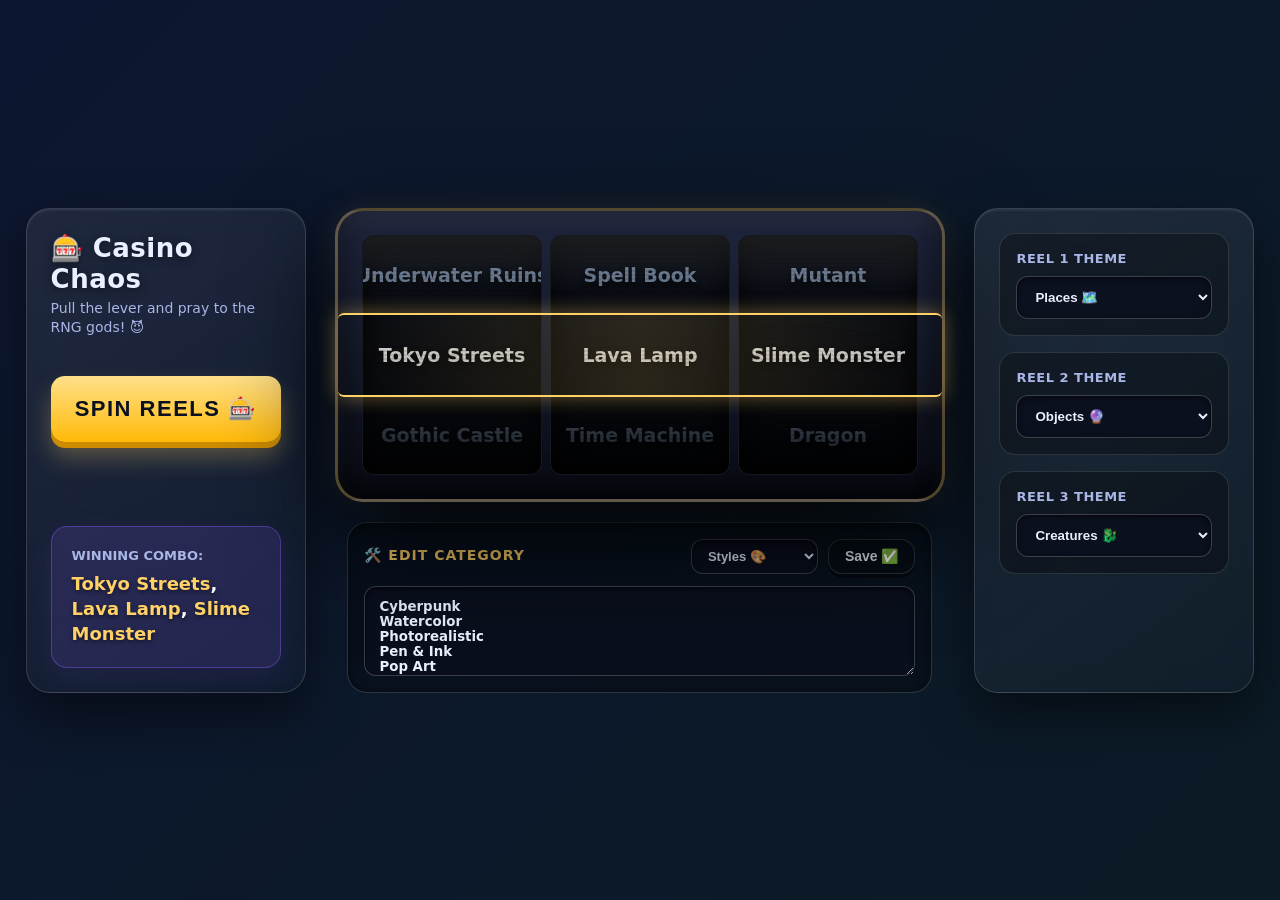
<file: wheel.html>
<!DOCTYPE html>
<html lang="en">
<head>
  <meta charset="UTF-8" />
  <meta name="viewport" content="width=device-width, initial-scale=1, maximum-scale=1, user-scalable=no" />
  
  <meta name="apple-mobile-web-app-capable" content="yes">
  <meta name="apple-mobile-web-app-status-bar-style" content="black-translucent">
  <meta name="theme-color" content="#0b1020">
  <link rel="apple-touch-icon" href="https://fonts.gstatic.com/s/e/notoemoji/latest/1f3b0/512.webp">
  
  <title>Mystery Slot</title>
  <style>
    :root{
      --bg:#0b1020;
      --card:#121a33;
      --text:#eaf0ff;
      --muted:#a9b6e6;
      --shadow: 0 18px 60px rgba(0,0,0,.45);
      --accent: #ffd166;
      --accent-glow: rgba(255, 209, 102, 0.4);
      --item-height: 80px;
    }
    *{box-sizing:border-box}
    
    @keyframes gradientBG {
      0% { background-position: 0% 50%; }
      50% { background-position: 100% 50%; }
      100% { background-position: 0% 50%; }
    }

    body{
      margin:0;
      min-height:100vh;
      display:grid;
      place-items:center;
      background: linear-gradient(-45deg, #0b1020, #1b1233, #0b1d22, #0d1630);
      background-size: 400% 400%;
      animation: gradientBG 18s ease infinite;
      color:var(--text);
      font: 16px/1.4 system-ui, -apple-system, Segoe UI, Roboto, Arial, sans-serif;
      overflow-x: hidden;
      padding: 20px 0;
    }
    
    .wrap{
      width: min(1300px, 96vw);
      display: grid;
      gap: 24px;
      grid-template-columns: 280px 1fr 280px;
      align-items: start;
    }
    
    @media (max-width: 960px){ 
      .wrap{ grid-template-columns: 1fr; gap: 30px; } 
      .slot-container { order: -1; } 
    }

    .card{
      background: linear-gradient(145deg, rgba(255,255,255,.08), rgba(255,255,255,.02));
      border: 1px solid rgba(255,255,255,.15);
      border-radius:24px;
      padding:24px;
      box-shadow: 0 20px 50px rgba(0,0,0,0.5), inset 0 2px 0 rgba(255,255,255,0.05);
      backdrop-filter: blur(12px);
      display: flex;
      flex-direction: column;
      gap: 16px;
    }
    
    h1{ font-size:26px; margin:0 0 4px; letter-spacing:.5px; line-height: 1.2; text-shadow: 0 2px 10px rgba(0,0,0,0.5); }
    p{ margin:0 0 12px; color:var(--muted); font-size: 14px; }
    
    .slot-container {
      display: flex;
      flex-direction: column;
      justify-content: center;
      align-items: center;
      width: 100%;
      gap: 20px;
    }

    .slot-machine {
      display: flex;
      gap: 8px;
      background: linear-gradient(180deg, #1f253d, #080b14);
      padding: 24px;
      border-radius: 28px;
      border: 3px solid rgba(255,209,102,0.3);
      box-shadow: 
        0 40px 100px rgba(0,0,0,0.9),
        inset 0 10px 20px rgba(255,255,255,0.05),
        inset 0 -10px 30px rgba(0,0,0,0.8),
        0 0 30px rgba(255, 209, 102, 0.1);
      position: relative;
      transition: transform 0.1s;
    }

    @keyframes clunkShake {
      0% { transform: translateY(0) scale(1); }
      25% { transform: translateY(5px) scale(0.98); }
      50% { transform: translateY(-3px) scale(1.01); }
      75% { transform: translateY(2px) scale(0.99); }
      100% { transform: translateY(0) scale(1); }
    }
    .shake { animation: clunkShake 0.3s cubic-bezier(0.36, 0.07, 0.19, 0.97) both; }

    .slot-machine::after {
      content: "";
      position: absolute;
      top: 50%;
      left: 0;
      right: 0;
      height: var(--item-height);
      transform: translateY(-50%);
      border-top: 2px solid var(--accent);
      border-bottom: 2px solid var(--accent);
      background: linear-gradient(90deg, rgba(255,209,102,0.0), rgba(255,209,102,0.15) 50%, rgba(255,209,102,0.0));
      box-shadow: 0 0 20px var(--accent-glow);
      pointer-events: none;
      z-index: 10;
      border-radius: 6px;
      transition: all 0.3s ease;
    }

    @keyframes jackpotFlash {
      0%, 100% { box-shadow: 0 0 20px var(--accent-glow); background: linear-gradient(90deg, rgba(255,209,102,0.0), rgba(255,209,102,0.15) 50%, rgba(255,209,102,0.0)); }
      50% { box-shadow: 0 0 60px rgba(255,209,102,1); background: linear-gradient(90deg, rgba(255,209,102,0.0), rgba(255,209,102,0.4) 50%, rgba(255,209,102,0.0)); }
    }
    .flash-payline::after { animation: jackpotFlash 0.6s ease-in-out 2; }

    .reel-window {
      width: 180px;
      height: calc(var(--item-height) * 3);
      background: #090c14;
      border-radius: 12px;
      overflow: hidden;
      position: relative;
      box-shadow: inset 0 15px 30px rgba(0,0,0,0.9);
      border: 1px solid rgba(255,255,255,0.05);
    }

    .reel-window::after {
      content: "";
      position: absolute;
      top: 0; left: 0; right: 0; bottom: 0;
      background: linear-gradient(180deg, rgba(255,255,255,0.1) 0%, rgba(255,255,255,0) 25%, rgba(0,0,0,0.5) 80%, rgba(0,0,0,0.9) 100%);
      pointer-events: none;
      z-index: 8;
    }
    .reel-window::before {
      content: "";
      position: absolute;
      top: 0; left: 0; right: 0; bottom: 0;
      background: repeating-linear-gradient(0deg, transparent, transparent 2px, rgba(0,0,0,0.1) 2px, rgba(0,0,0,0.1) 4px);
      pointer-events: none;
      z-index: 7;
    }

    .reel-strip { display: flex; flex-direction: column; width: 100%; }

    .slot-item {
      height: var(--item-height);
      display: flex;
      align-items: center;
      justify-content: center;
      font-size: 19px;
      font-weight: 800;
      color: #fff;
      text-align: center;
      padding: 0 6px;
      text-shadow: 0 3px 6px rgba(0,0,0,0.9);
      white-space: nowrap;
      z-index: 2;
    }

    .spinning .reel-strip { filter: blur(2px); }
    
    .action-stack{ display:flex; flex-direction:column; gap:12px; }
    
    button{
      border:0;
      padding:14px 16px;
      border-radius:14px;
      cursor:pointer;
      font-weight:800;
      color:#0b1020;
      background: linear-gradient(180deg, #ffe08a, #ffba08);
      box-shadow: 0 6px 0 #cc8b00, 0 15px 25px rgba(255,209,102,.3);
      transition: transform .1s ease, box-shadow .1s ease, filter .2s;
      font-size: 15px;
      /* Stops zooming when tapping rapidly on iOS */
      touch-action: manipulation; 
    }
    button:hover { filter: brightness(1.1); }
    button:active{ transform: translateY(6px); box-shadow: 0 0px 0 #cc8b00, 0 5px 10px rgba(255,209,102,.3); }
    button:disabled{ opacity:.55; cursor:not-allowed; transform: translateY(6px); box-shadow: 0 0px 0 #cc8b00; filter: grayscale(1); }
    
    .main-spin { font-size: 22px; padding: 20px; text-transform: uppercase; letter-spacing: 1.5px; }
    
    .ghost{
      background: rgba(0,0,0,0.2);
      color: var(--text);
      border: 1px solid rgba(255,255,255,.15);
      box-shadow: 0 4px 0 rgba(0,0,0,0.4);
    }
    .ghost:hover { background: rgba(255,255,255,0.1); }
    .ghost:active { transform: translateY(4px); box-shadow: 0 0px 0 rgba(0,0,0,0.4); }
    
    .field{
      width:100%;
      display:grid;
      gap:8px;
      padding:16px;
      border-radius:16px;
      border:1px solid rgba(255,255,255,.12);
      background: rgba(0,0,0,.3);
    }
    .field label{
      font-size:13px;
      letter-spacing:.5px;
      color:var(--muted);
      display:flex;
      justify-content:space-between;
      gap:10px;
      align-items:center;
      font-weight: 700;
      text-transform: uppercase;
    }
    
    select, textarea{
      border-radius:12px;
      padding:12px 14px;
      background: rgba(12, 16, 30, 0.8);
      border:1px solid rgba(255,255,255,.2);
      color:var(--text);
      outline:none;
      width: 100%;
      font-weight: 600;
      box-shadow: inset 0 2px 5px rgba(0,0,0,0.5);
    }
    textarea{ min-height:90px; resize:vertical; font-family: inherit; }
    textarea:focus{ border-color: var(--accent); }
    
    .result{
      margin-top:auto;
      padding:20px;
      border-radius:16px;
      border:1px solid rgba(138,92,255,.4);
      background: rgba(138,92,255,.15);
      display:flex;
      align-items:center;
      justify-content:space-between;
      gap:10px;
      width: 100%;
      transition: all 0.3s ease;
      box-shadow: 0 10px 30px rgba(138,92,255,0.1);
    }
    .result.win-pop {
      transform: scale(1.03);
      border-color: var(--accent);
      background: rgba(255, 209, 102, 0.15);
      box-shadow: 0 0 30px rgba(255,209,102,0.3);
    }

    .result-text { display: flex; flex-direction: column; gap: 6px; }
    .result b{ font-size:18px; color: #fff; line-height: 1.4; transition: color 0.3s; text-shadow: 0 2px 4px rgba(0,0,0,0.5); }
    
    .edit-lab {
      width: 100%;
      max-width: 585px; 
      background: rgba(0,0,0,0.3);
      border: 1px solid rgba(255,255,255,0.15);
      border-radius: 20px;
      padding: 16px;
      display: flex;
      flex-direction: column;
      gap: 12px;
      box-shadow: inset 0 2px 10px rgba(0,0,0,0.5);
    }
    .edit-lab-header { display: flex; justify-content: space-between; align-items: center; }
    .edit-lab label { font-size: 14px; color: var(--accent); font-weight: 700; text-transform: uppercase; letter-spacing: 1px;}
    .edit-lab .controls { display: flex; gap: 10px; }
    .edit-lab select { padding: 8px 12px; font-size: 13px; width: auto; }
    .edit-lab button { padding: 8px 16px; font-size: 14px; box-shadow: 0 4px 0 rgba(0,0,0,0.4); }
    .edit-lab button:active { box-shadow: 0 0px 0 rgba(0,0,0,0.4); transform: translateY(4px); }

    /* 📱 IPHONE/MOBILE RESPONSIVE OVERRIDES */
    @media (max-width: 600px) {
      :root {
        --item-height: 60px; /* Shrinks the reels vertically */
      }
      body { padding: 10px; }
      .wrap { gap: 16px; width: 100%; }
      .card { padding: 16px; border-radius: 20px; }
      .slot-machine { padding: 10px; gap: 4px; border-radius: 16px; }
      
      /* Scale the reels to fit 3 on a phone screen */
      .reel-window { width: 30vw; border-radius: 8px; }
      
      /* Make text smaller and tighter to fit mobile reels */
      .slot-item { font-size: 12px; letter-spacing: -0.5px; padding: 0 2px; }
      
      h1 { font-size: 22px; }
      .main-spin { font-size: 18px; padding: 16px; }
      .edit-lab { padding: 12px; border-radius: 16px; }
      .edit-lab .controls { flex-direction: column; width: 50%; }
      .edit-lab select { width: 100%; }
    }
  </style>
</head>
<body>
  <div class="wrap">
    
    <div class="card" style="height: 100%;">
      <div>
        <h1>🎰 Casino Chaos</h1>
        <p>Pull the lever and pray to the RNG gods! 😈</p>
      </div>

      <div class="action-stack" style="margin-top: 10px;">
        <button id="spinBtn" class="main-spin">SPIN REELS 🎰</button>
      </div>

      <div class="result" id="resultBox" style="margin-top: auto;">
        <div class="result-text">
          <div style="font-size:13px; color: var(--muted); font-weight: 600; text-transform: uppercase;">Winning Combo:</div>
          <b id="lastResult">Ready to spin!</b>
        </div>
      </div>
    </div>

    <div class="slot-container">
      <div class="slot-machine" id="machineObj">
        <div class="reel-window" id="window1"><div class="reel-strip" id="strip1"></div></div>
        <div class="reel-window" id="window2"><div class="reel-strip" id="strip2"></div></div>
        <div class="reel-window" id="window3"><div class="reel-strip" id="strip3"></div></div>
      </div>

      <div class="edit-lab">
        <div class="edit-lab-header">
          <label>🛠️ Edit Category</label>
          <div class="controls">
            <select id="editCatSelect">
              <option value="styles">Styles 🎨</option>
              <option value="music">Music 🎧</option>
              <option value="emotions">Emotions 🎭</option>
              <option value="mystery">Mystery 👻</option>
              <option value="subjects">Subjects 🎃</option>
              <option value="roles">Roles 👑</option>
              <option value="places">Places 🗺️</option>
              <option value="objects">Objects 🔮</option>
              <option value="creatures">Creatures 🐉</option>
              <option value="custom1">Custom 1 📝</option>
              <option value="custom2">Custom 2 📝</option>
              <option value="custom3">Custom 3 📝</option>
            </select>
            <button id="saveCatBtn" class="ghost">Save ✅</button>
          </div>
        </div>
        <textarea id="editCatText" spellcheck="false" placeholder="One item per line..."></textarea>
      </div>
    </div>

    <div class="card" style="height: 100%;">
      <div class="field">
        <label>Reel 1 Theme</label>
        <select id="cat1">
          <option value="styles">Styles 🎨</option>
          <option value="music">Music 🎧</option>
          <option value="emotions">Emotions 🎭</option>
          <option value="mystery">Mystery 👻</option>
          <option value="subjects">Subjects 🎃</option>
          <option value="roles">Roles 👑</option>
          <option value="places" selected>Places 🗺️</option>
          <option value="objects">Objects 🔮</option>
          <option value="creatures">Creatures 🐉</option>
          <option value="custom1">Custom 1 📝</option>
          <option value="custom2">Custom 2 📝</option>
          <option value="custom3">Custom 3 📝</option>
        </select>
      </div>

      <div class="field">
        <label>Reel 2 Theme</label>
        <select id="cat2">
          <option value="styles">Styles 🎨</option>
          <option value="music">Music 🎧</option>
          <option value="emotions">Emotions 🎭</option>
          <option value="mystery">Mystery 👻</option>
          <option value="subjects">Subjects 🎃</option>
          <option value="roles">Roles 👑</option>
          <option value="places">Places 🗺️</option>
          <option value="objects" selected>Objects 🔮</option>
          <option value="creatures">Creatures 🐉</option>
          <option value="custom1">Custom 1 📝</option>
          <option value="custom2">Custom 2 📝</option>
          <option value="custom3">Custom 3 📝</option>
        </select>
      </div>

      <div class="field">
        <label>Reel 3 Theme</label>
        <select id="cat3">
          <option value="styles">Styles 🎨</option>
          <option value="music">Music 🎧</option>
          <option value="emotions">Emotions 🎭</option>
          <option value="mystery">Mystery 👻</option>
          <option value="subjects">Subjects 🎃</option>
          <option value="roles">Roles 👑</option>
          <option value="places">Places 🗺️</option>
          <option value="objects">Objects 🔮</option>
          <option value="creatures" selected>Creatures 🐉</option>
          <option value="custom1">Custom 1 📝</option>
          <option value="custom2">Custom 2 📝</option>
          <option value="custom3">Custom 3 📝</option>
        </select>
      </div>
    </div>
    
  </div>

  <script>
    const AudioContext = window.AudioContext || window.webkitAudioContext;
    let audioCtx;

    function initAudio() {
      if (!audioCtx) audioCtx = new AudioContext();
      if (audioCtx.state === 'suspended') audioCtx.resume();
    }

    function playTick() {
      if(!audioCtx) return;
      const osc = audioCtx.createOscillator();
      const gain = audioCtx.createGain();
      osc.type = 'triangle';
      osc.frequency.setValueAtTime(400 + Math.random() * 200, audioCtx.currentTime);
      gain.gain.setValueAtTime(0.02, audioCtx.currentTime); 
      gain.gain.exponentialRampToValueAtTime(0.001, audioCtx.currentTime + 0.05);
      osc.connect(gain);
      gain.connect(audioCtx.destination);
      osc.start();
      osc.stop(audioCtx.currentTime + 0.05);
    }

    function playClunk() {
      if(!audioCtx) return;
      const osc = audioCtx.createOscillator();
      const gain = audioCtx.createGain();
      osc.type = 'sine';
      osc.frequency.setValueAtTime(150, audioCtx.currentTime);
      osc.frequency.exponentialRampToValueAtTime(40, audioCtx.currentTime + 0.15);
      gain.gain.setValueAtTime(0.4, audioCtx.currentTime); 
      gain.gain.exponentialRampToValueAtTime(0.001, audioCtx.currentTime + 0.15);
      osc.connect(gain);
      gain.connect(audioCtx.destination);
      osc.start();
      osc.stop(audioCtx.currentTime + 0.15);
    }

    function playWinChime() {
      if(!audioCtx) return;
      const notes = [523.25, 659.25, 783.99, 1046.50];
      notes.forEach((freq, i) => {
        setTimeout(() => {
          const osc = audioCtx.createOscillator();
          const gain = audioCtx.createGain();
          osc.type = 'sine';
          osc.frequency.value = freq;
          gain.gain.setValueAtTime(0.2, audioCtx.currentTime);
          gain.gain.exponentialRampToValueAtTime(0.001, audioCtx.currentTime + 1);
          osc.connect(gain);
          gain.connect(audioCtx.destination);
          osc.start();
          osc.stop(audioCtx.currentTime + 1);
        }, i * 100);
      });
    }

    let tickerInterval = null;

    const categoryData = {
      styles: ["Cyberpunk", "Watercolor", "Photorealistic", "Pen & Ink", "Pop Art", "Pixel Art", "Synthwave", "3D Render", "Crayon Doodle", "90s Anime", "Geometric", "Oil Painting", "Charcoal", "Psychedelic", "Paper Cutout", "Glitch Art"],
      music: ["Classic Rock", "Smooth Jazz", "70s Disco", "Pop Country", "Dubstep", "90s Hip Hop", "Orchestral", "Bubble Pop", "Heavy Metal", "Lo-Fi Chill", "R&B Soul", "Reggae", "Emo/Punk", "Synthpop", "K-Pop", "Indie Rock"],
      emotions: ["Laughter", "Melancholy", "Fury", "Puppy Eyes", "Mind-Blown", "Cool", "Dread", "Romantic", "Sass", "Bored", "Celebratory", "Confused", "Cringing", "Secretive", "Starstruck", "Disgusted"],
      mystery: ["Haunted hint", "Hidden key", "Suspect: YOU", "Forbidden note", "Strange potion", "Cursed charm", "Cryptic puzzle", "Secret passage", "Watcher appears", "Double agent", "An unseen eye", "Mirror portal", "Swarm of bats", "Web trap", "Rattling bones", "Time loops"],
      subjects: ["Pumpkin", "Vampire", "Alien", "Robot", "Dragon", "Cat", "Wizard", "Zombie", "Ghost", "Knight", "Pirate", "Ninja", "Mermaid", "Goblin", "Detective", "Fairy"],
      roles: ["King", "Queen", "Hero", "Villain", "Sidekick", "Wanderer", "God", "Peasant", "Assassin", "Scholar", "Fool", "Merchant", "Oracle", "Captain", "Thief", "Bounty Hunter"],
      places: ["Cyberpunk City", "Enchanted Forest", "Abandoned Mall", "Space Station", "Haunted Mansion", "Neon Diner", "Volcano Lair", "Underwater Ruins", "Floating Island", "Desert Oasis", "Ice Cave", "Gothic Castle", "Tokyo Streets", "Mars Colony", "Hidden Valley", "Crystal Cavern"],
      objects: ["Glowing Orb", "Cursed Sword", "Magic Wand", "Time Machine", "Laser Gun", "Crystal Skull", "Hoverboard", "Ancient Scroll", "Boombox", "Poison Vial", "Crown Jewels", "Pocket Watch", "Spell Book", "Golden Compass", "Voodoo Doll", "Lava Lamp"],
      creatures: ["Dragon", "Unicorn", "Kraken", "Cyborg", "Werewolf", "Vampire", "Mutant", "Gremlin", "Yeti", "Phoenix", "Gargoyle", "Manticore", "Banshee", "Chupacabra", "Slime Monster", "Mecha-Godzilla"],
      custom1: ["Type your", "own fun", "ideas here!"],
      custom2: ["Option A", "Option B", "Option C"],
      custom3: ["Item X", "Item Y", "Item Z"]
    };

    const spinBtn = document.getElementById("spinBtn");
    const lastResultEl = document.getElementById("lastResult");
    const resultBox = document.getElementById("resultBox");
    const machineObj = document.getElementById("machineObj");

    class SlotReel {
      constructor(windowId, stripId) {
        this.windowEl = document.getElementById(windowId);
        this.stripEl = document.getElementById(stripId);
        this.currentCategory = [];
        this.currentWinner = "?";
        this.spinning = false;
      }

      loadCategory(catKey) {
        this.currentCategory = categoryData[catKey] || categoryData["mystery"];
        this.currentWinner = this.currentCategory[Math.floor(Math.random() * this.currentCategory.length)];
        this.renderStatic();
      }

      renderStatic() {
        this.stripEl.style.transition = "none";
        this.stripEl.style.transform = `translateY(0px)`;
        const prev = this.getRandomItem();
        const next = this.getRandomItem();
        this.stripEl.innerHTML = `
          <div class="slot-item" style="color: #64748b">${prev}</div>
          <div class="slot-item" style="color: #fff">${this.currentWinner}</div>
          <div class="slot-item" style="color: #64748b">${next}</div>
        `;
      }

      getRandomItem() { return this.currentCategory[Math.floor(Math.random() * this.currentCategory.length)]; }

      spin(duration, onComplete) {
        if(this.spinning) return;
        this.spinning = true;
        this.windowEl.classList.add("spinning");

        const numSpins = Math.floor(duration / 100); 
        const newWinner = this.getRandomItem();
        
        // Grab dynamic item height for mobile accuracy
        const computedHeight = parseInt(getComputedStyle(document.documentElement).getPropertyValue('--item-height'));
        
        let html = `
          <div class="slot-item" style="color: #64748b">${this.getRandomItem()}</div>
          <div class="slot-item" style="color: #fff">${this.currentWinner}</div>
        `;
        
        const hueShift = Math.floor(Math.random() * 360);
        for(let i=0; i<numSpins; i++) {
          const color = `hsl(${(hueShift + i*10) % 360}, 80%, 70%)`;
          html += `<div class="slot-item" style="color: ${color}">${this.getRandomItem()}</div>`;
        }
        
        html += `
          <div class="slot-item" style="color: #ffd166">${newWinner}</div>
          <div class="slot-item" style="color: #64748b">${this.getRandomItem()}</div>
        `;

        this.stripEl.style.transition = "none";
        this.stripEl.style.transform = `translateY(0px)`;
        this.stripEl.innerHTML = html;

        void this.stripEl.offsetHeight; 

        this.stripEl.style.transition = `transform ${duration}ms cubic-bezier(0.15, 0.85, 0.2, 1)`;
        const targetOffset = (numSpins + 1) * computedHeight;
        this.stripEl.style.transform = `translateY(-${targetOffset}px)`;

        setTimeout(() => {
          this.spinning = false;
          this.currentWinner = newWinner;
          this.windowEl.classList.remove("spinning");
          this.renderStatic(); 
          
          playClunk();
          machineObj.classList.remove("shake");
          void machineObj.offsetWidth; 
          machineObj.classList.add("shake");
          
          if (onComplete) onComplete();
        }, duration);
      }
    }

    const r1 = new SlotReel("window1", "strip1");
    const r2 = new SlotReel("window2", "strip2");
    const r3 = new SlotReel("window3", "strip3");

    const cat1 = document.getElementById("cat1");
    const cat2 = document.getElementById("cat2");
    const cat3 = document.getElementById("cat3");

    r1.loadCategory(cat1.value);
    r2.loadCategory(cat2.value);
    r3.loadCategory(cat3.value);

    cat1.addEventListener("change", () => r1.loadCategory(cat1.value));
    cat2.addEventListener("change", () => r2.loadCategory(cat2.value));
    cat3.addEventListener("change", () => r3.loadCategory(cat3.value));

    const editCatSelect = document.getElementById("editCatSelect");
    const editCatText = document.getElementById("editCatText");
    const saveCatBtn = document.getElementById("saveCatBtn");

    function loadEditArea() { editCatText.value = categoryData[editCatSelect.value].join("\n"); }
    editCatSelect.addEventListener("change", loadEditArea);
    loadEditArea(); 

    saveCatBtn.addEventListener("click", () => {
      const selectedCat = editCatSelect.value;
      const newItems = editCatText.value.split("\n").map(s => s.trim()).filter(Boolean);
      if (newItems.length === 0) newItems.push("Empty! 🤷");
      
      categoryData[selectedCat] = newItems;
      if (cat1.value === selectedCat) r1.loadCategory(selectedCat);
      if (cat2.value === selectedCat) r2.loadCategory(selectedCat);
      if (cat3.value === selectedCat) r3.loadCategory(selectedCat);
      
      const originalText = saveCatBtn.textContent;
      saveCatBtn.textContent = "Saved! 🎉";
      saveCatBtn.style.color = "#ffd166";
      setTimeout(() => { saveCatBtn.textContent = originalText; saveCatBtn.style.color = ""; }, 1500);
    });

    function updateResultText() {
      lastResultEl.innerHTML = `
        <span style="color:${r1.spinning ? 'var(--muted)' : '#ffd166'}">${r1.currentWinner}</span>, 
        <span style="color:${r2.spinning ? 'var(--muted)' : '#ffd166'}">${r2.currentWinner}</span>, 
        <span style="color:${r3.spinning ? 'var(--muted)' : '#ffd166'}">${r3.currentWinner}</span>
      `;
    }
    updateResultText();

    function spinAll() {
      if(r1.spinning || r2.spinning || r3.spinning) return;
      
      initAudio(); 
      
      spinBtn.disabled = true;
      resultBox.classList.remove("win-pop");
      machineObj.classList.remove("flash-payline");
      
      r1.currentWinner = "•••"; r2.currentWinner = "•••"; r3.currentWinner = "•••";
      updateResultText();

      if(tickerInterval) clearInterval(tickerInterval);
      tickerInterval = setInterval(playTick, 80);

      r1.spin(3500, () => { updateResultText(); });
      r2.spin(5000, () => { updateResultText(); });
      r3.spin(6500, () => { 
        updateResultText(); 
        spinBtn.disabled = false; 
        
        clearInterval(tickerInterval);
        playWinChime();
        resultBox.classList.add("win-pop");
        machineObj.classList.add("flash-payline");
      });
    }

    spinBtn.addEventListener("click", spinAll);

  </script>
</body>
</html>
</file>
